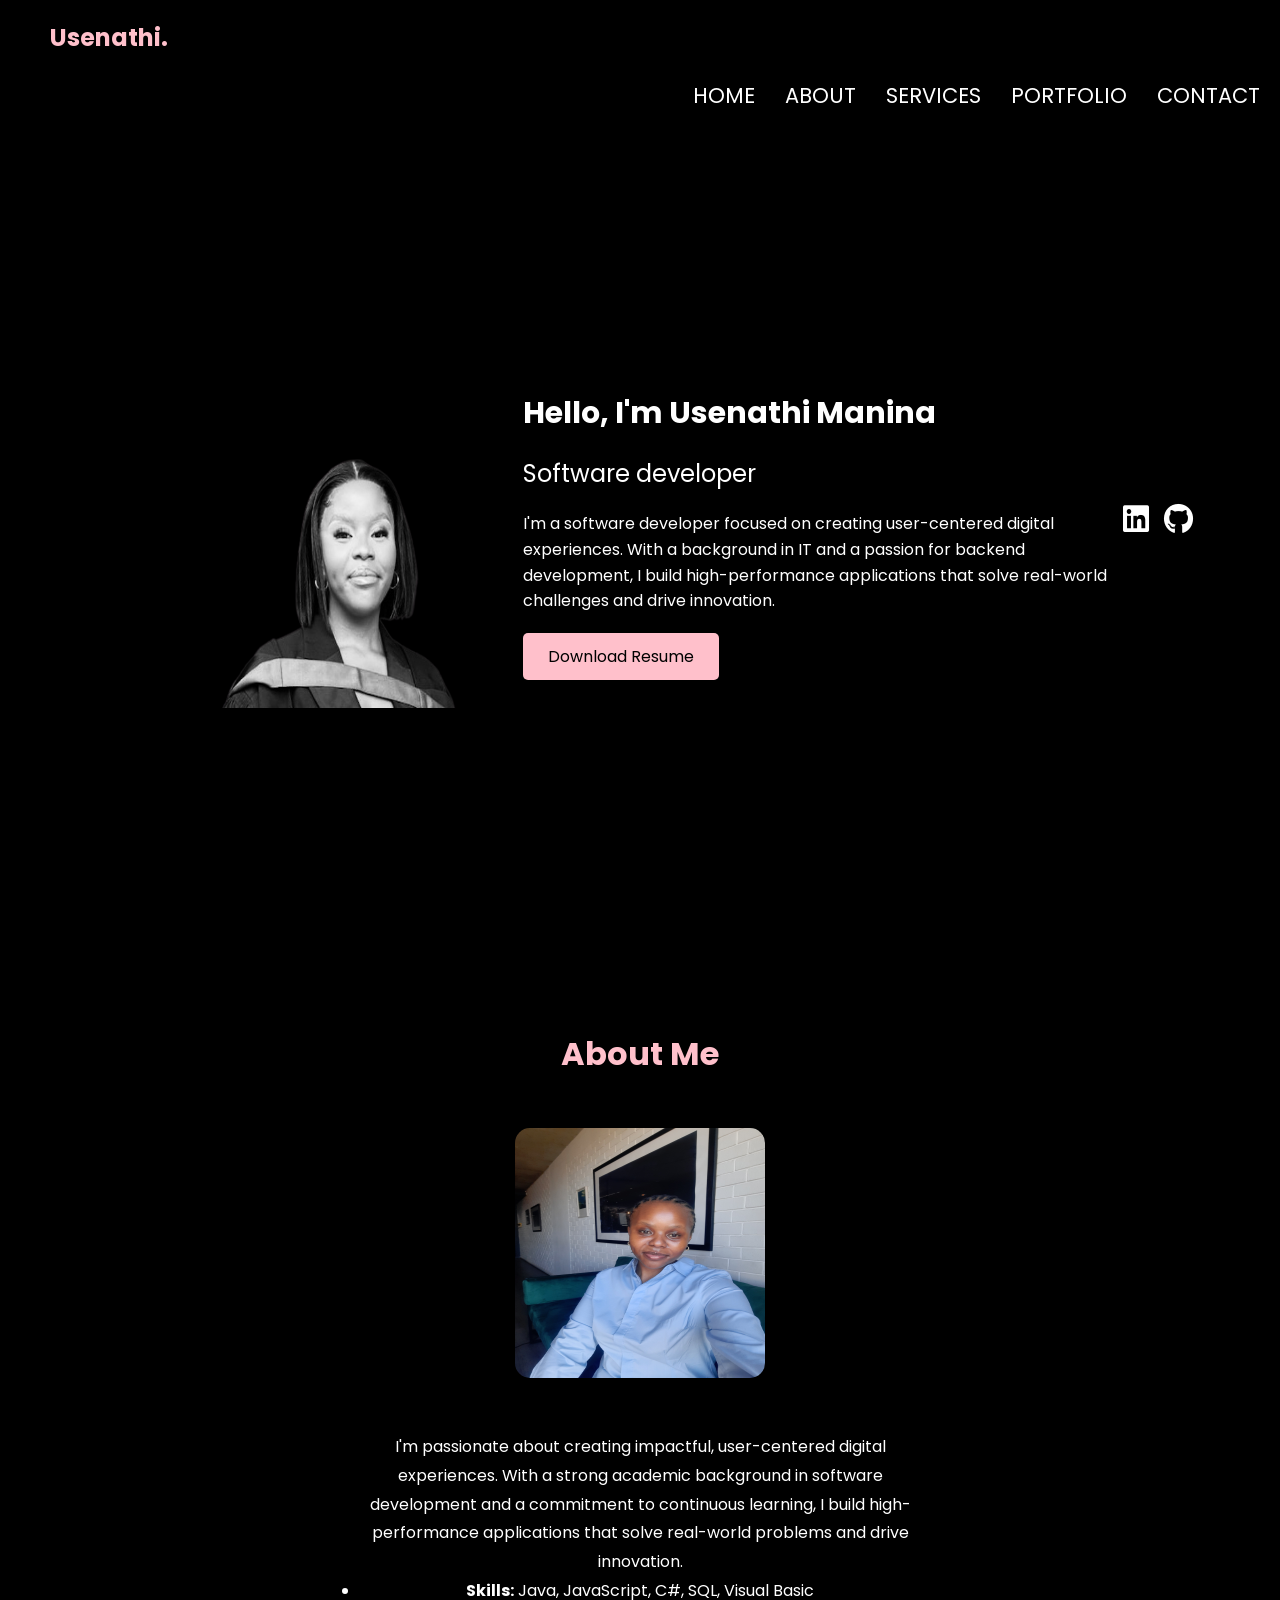
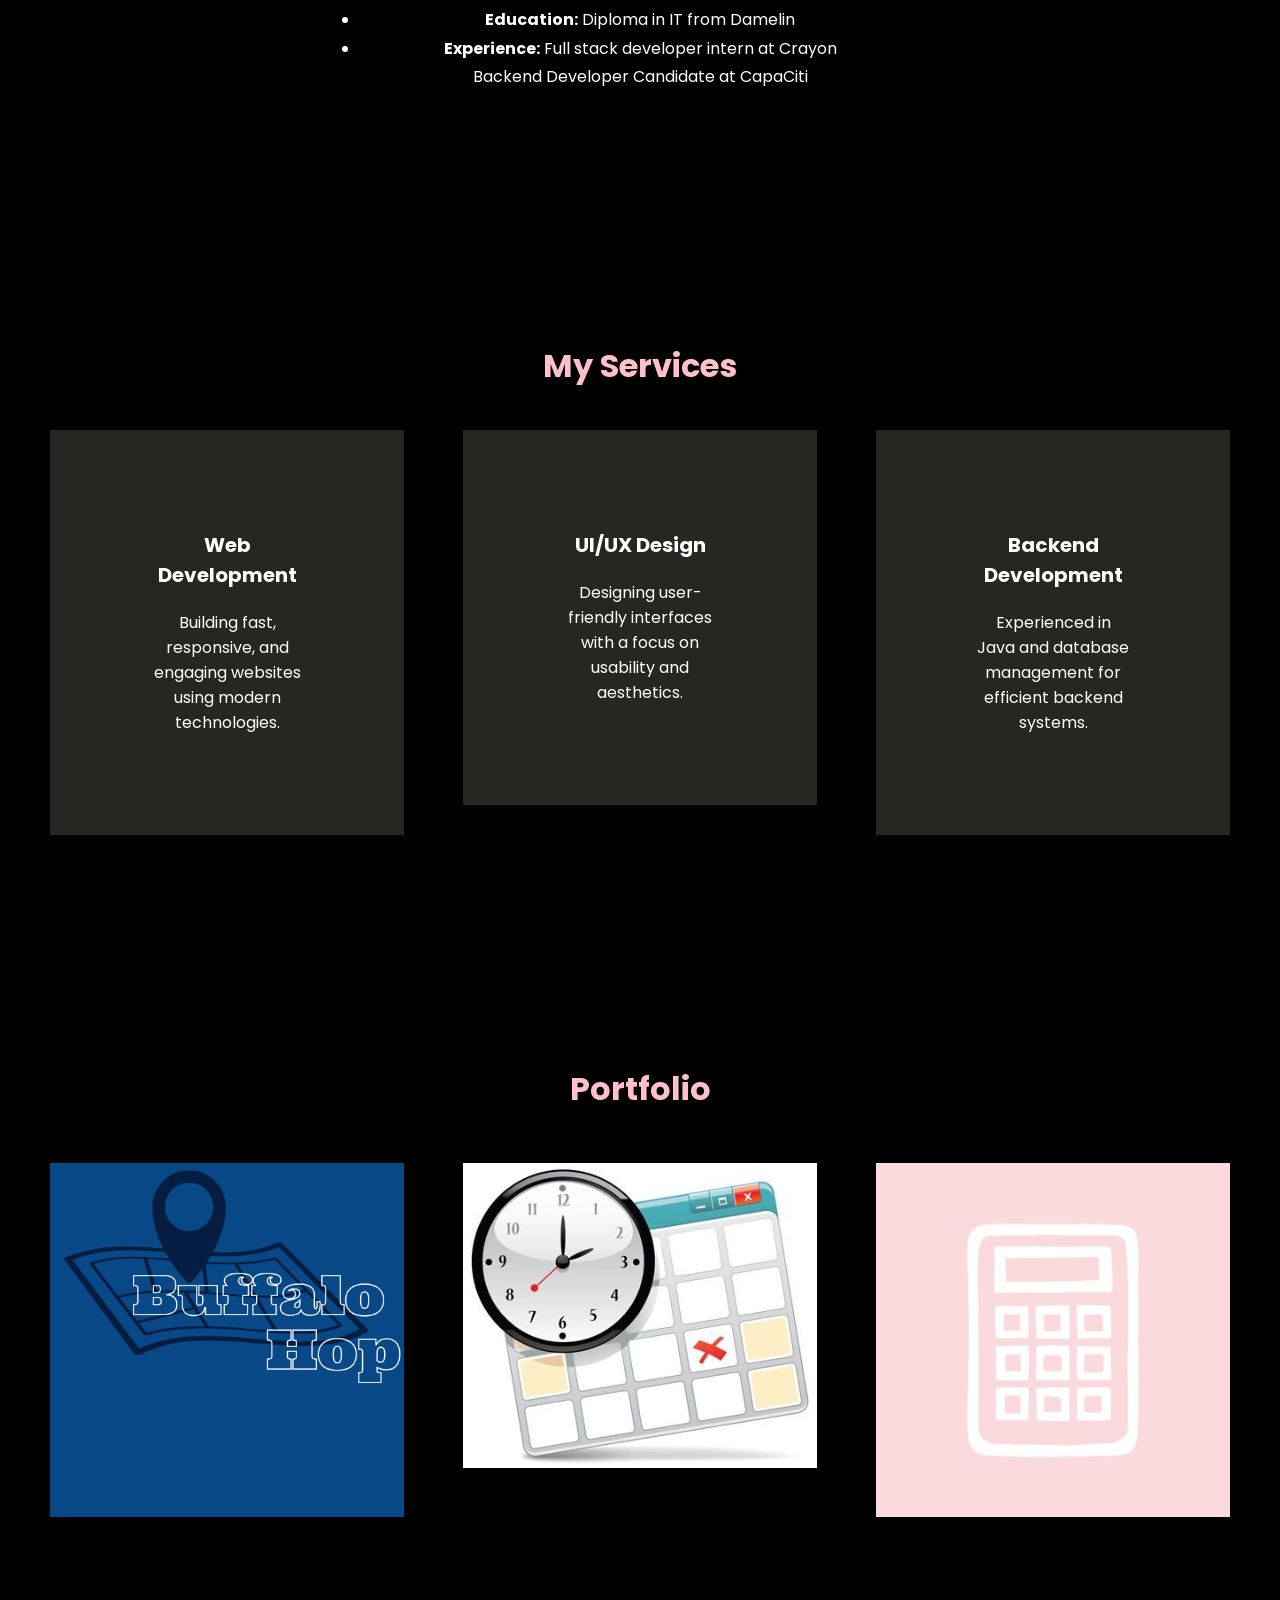
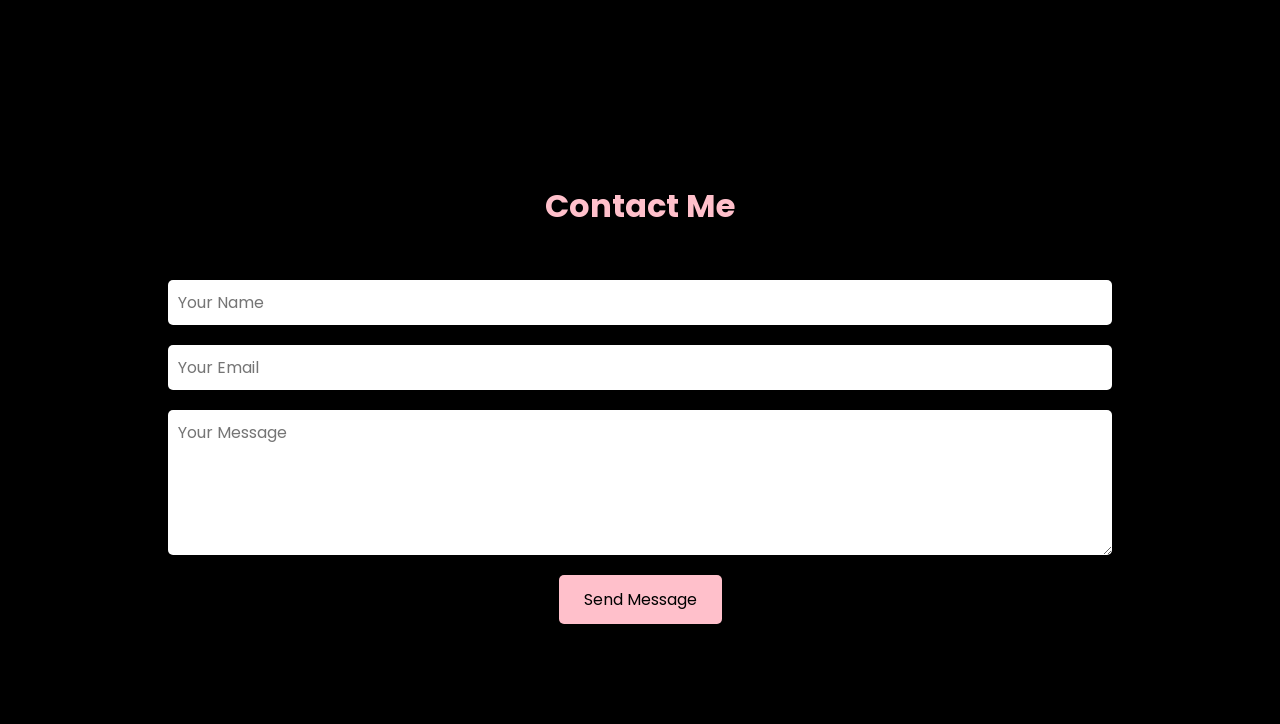
<file: index.html>
<!DOCTYPE html>
<html lang="en">

<head>
    <meta charset="UTF-8">
    <meta name="viewport" content="width=device-width, initial-scale=1.0">
    <title>Usenathi Manina</title>
    <link rel="stylesheet" href="https://cdnjs.cloudflare.com/ajax/libs/font-awesome/6.0.0-beta3/css/all.min.css">
    <link href="https://fonts.googleapis.com/css2?family=Poppins:wght@300;400;600;700&display=swap" rel="stylesheet">
    <link rel="stylesheet" href="styles.css">
    <script src="script.js" defer></script>
    <link rel="stylesheet" href="https://cdnjs.cloudflare.com/ajax/libs/font-awesome/6.0.0-beta3/css/all.min.css" integrity="sha384-k6RqeWeci5ZR/Lv4MR0sA0FfDOMI/5EIT8RHDydEJeIB+zJE5u7Q2bX90Qdd6I7P" crossorigin="anonymous">
</head>

<body>

    <header> 
        
        <button class="menu-btn" onclick="toogleMenu()">☰</button>
        <nav id="navbar">
            <ul>
                <li><a href="#home">Home</a></li>
                <li><a href="#about">About</a></li>
                <li><a href="#services">Services</a></li>
                <li><a href="#portfolio">Portfolio</a></li>
                <li><a href="#contact">Contact</a></li>
            </ul>
        </nav>
        <div class="logo">Usenathi.</div>
    </header>

    <!-- Home Section -->
  <section class="home" id="home">
        <div class="home-img">
            <img src="Images/headshot.png" alt="Usenathi Manina">
        </div>
        <div class="home-content">
            <h1>Hello, I'm Usenathi Manina</h1>
            <h3>Software developer</h3>
            <p>I'm a software developer focused on creating user-centered digital experiences. With a background in IT and a passion for backend development, I build high-performance applications that solve real-world challenges and drive innovation.</p>
            <a href="Images/ResumeManina.pdf" class="btn" download="ResumeManina.pdf">Download Resume</a>
            </div>
        <div class="home-social-icons">
                <a href="https://www.linkedin.com/in/usenathi-manina-29792322a?utm_source=share&utm_campaign=share_via&utm_content=profile&utm_medium=android_app" target="_blank"><i class="fab fa-linkedin"></i></a>
                <a href="https://github.com/Usenathi19" target="_blank"><i class="fab fa-github"></i></a>
       </div>
    </section>

    <!-- About Section -->
    <section id="about">
        <h1>About Me</h1>
        <div class="about-content">
            <div class="about-image">
                <img src="Images/user.jpg" alt="About Me Image">
            </div>
            <div class="about-text">
                <p>I'm passionate about creating impactful, user-centered digital experiences. With a strong academic background in software development and a commitment to continuous learning, I build high-performance applications that solve real-world problems and drive innovation.</p>

<ul>
    <li><strong>Skills:</strong> Java, JavaScript, C#, SQL, Visual Basic</li>
    <li><strong>Education:</strong> Diploma in IT from Damelin</li>
    <li><strong>Experience:</strong> Full stack developer intern at Crayon <br> Backend Developer Candidate at CapaCiti</li>
</ul>
            </div>
        </div>
    </section>

    <!-- Services Section -->
    <section id="services">
        <h1>My Services</h1>
        <div class="services-container">
            <div class="service-box">
                <h2>Web Development</h2>
                <p>Building fast, responsive, and engaging websites using modern technologies.</p>
            </div>
            <div class="service-box">
                <h2>UI/UX Design</h2>
                <p>Designing user-friendly interfaces with a focus on usability and aesthetics.</p>
            </div>
            <div class="service-box">
                <h2>Backend Development</h2>
                <p>Experienced in Java and database management for efficient backend systems.</p>
            </div>
        </div>
    </section>

    <!-- Portfolio Section -->
    <section id="portfolio">
        <h1>Portfolio</h1>
        <div class="portfolio-container">
            <div class="portfolio-item">
                <a href="https://github.com/Usenathi19/Academic-Project.git" target="_blank">
                    <img src="Images/bhop.png" alt="Portfolio Item 1">
                    <div class="description">Transport System </div>
                </a>
            </div>
            <div class="portfolio-item">
                <a href="https://github.com/Usenathi19/AssignmentCrayon.git" target="_blank">
                    <img src="Images/cms.jpg" alt="Portfolio Item 2">
                    <div class="description">Client Management System</div>
                </a>
            </div>
            <div class="portfolio-item">
                <a href="https://github.com/Usenathi19/Calc.git" target="_blank">
                    <img src="Images/calc.jpg" alt="Portfolio Item 3">
                    <div class="description">Calculator</div>
                </a>
            </div>
        </div>
    </section>
    

    <!-- Contact Section -->
    <section id="contact">
        <h1>Contact Me</h1>
        <form action="your-form-handler-url" method="POST">
            <input type="text" name="name" placeholder="Your Name" required>
            <input type="email" name="email" placeholder="Your Email" required>
            <textarea name="message" rows="5" placeholder="Your Message" required></textarea>
            <button type="submit">Send Message</button>
        </form>
    </section>

</body>

</html>
</file>
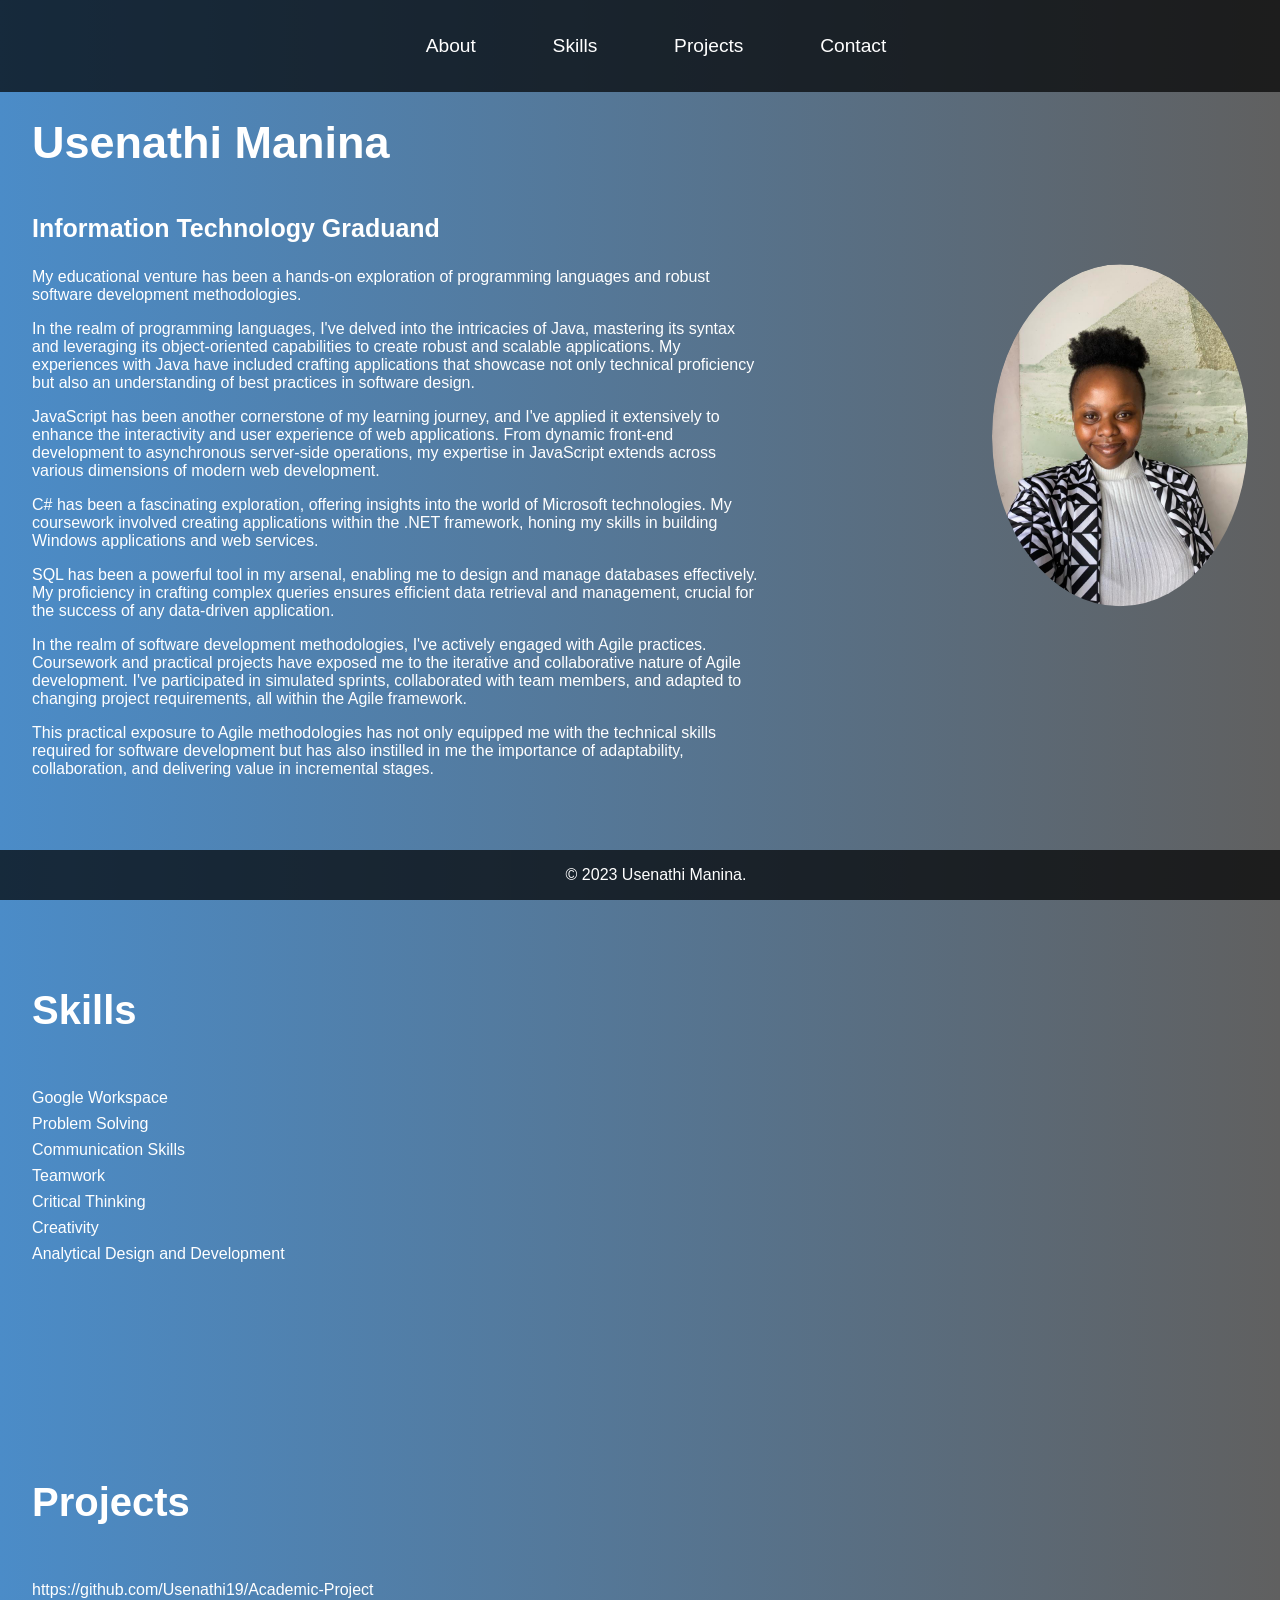
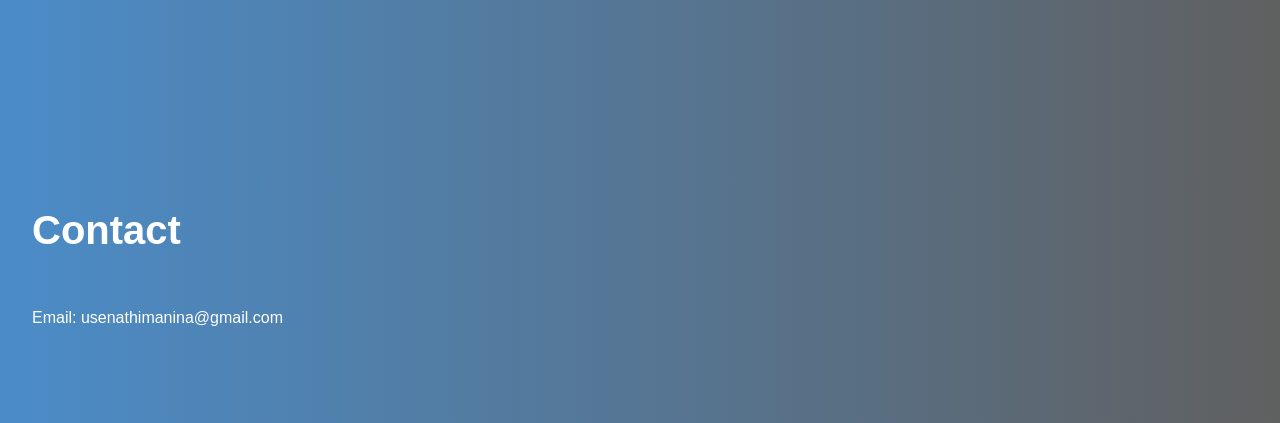
<file: profile.html>
<!DOCTYPE html>
<html lang="en">

<head>
  <meta charset="UTF-8">
  <meta name="viewport" content="width=device-width, initial-scale=1.0">
  <title>Portfolio</title>
  <style>
    body {
      font-family: 'Malibu', sans-serif;
      margin: 0;
      padding: 0;
      color: #fff;
      position: relative;
      background: linear-gradient(to right, #4B8CC8,  #606060);
    }

    header {
      background: rgba(0, 0, 0, 0.7);
      text-align: center;
      padding: 1em;
      position: fixed;
      width: 100%;
      z-index: 1000;
    }

    nav {
      display: flex;
      justify-content: center;
    }

    nav a {
      color: #fff;
      text-decoration: none;
      padding: 1em;
      margin: 0 1em;
      font-size: 1.2em;
      transition: color 0.3s;
    }

    nav a:hover {
      color: #ff69b4;
    }

    section {
      padding: 5em 2em;
      display: flex;
      flex-direction: column;
      align-items: flex-start;
      position: relative;
    }

    .about-text,
    .skills-text,
    .projects-text,
    .contact-text {
      flex: 1;
      max-width: 60%;
      text-align: left;
    }

    .image-container {
      position: absolute;
      top: 50%;
      right: 2em;
      transform: translateY(-50%);
      max-width: 20%;
      border-radius: 50%;
      overflow: hidden;
    }

    .image-container img {
      width: 100%;
      height: auto;
      border-radius: 50%;
    }

    footer {
      background: rgba(0, 0, 0, 0.7);
      text-align: center;
      padding: 1em;
      position: fixed;
      bottom: 0;
      width: 100%;
    }

    h1 {
      font-family: Verdana, Geneva, Tahoma, sans-serif;
      font-size: 45px;
      text-overflow: clip;
      margin-bottom: 1em;
    }

    h2 {
      font-size: 40px;
      margin-bottom: 1em;
    }

    h3 {
      font-size: 25px;
      margin-bottom: 1em;
    }

    ul {
      list-style-type: none;
      padding: 0;
      text-align: left;
    }

    li {
      margin-bottom: 0.5em;
    }
  </style>
</head>

<body>
  <header>
    <nav>
      <a href="#about">About</a>
      <a href="#skills">Skills</a>
      <a href="#projects">Projects</a>
      <a href="#contact">Contact</a>
    </nav>
  </header>


  <section id="about">
    <div class="about-text">
      <h1>Usenathi Manina</h1>
      <h3>Information Technology Graduand</h3>
      <p>
        My educational venture has been a hands-on exploration of programming languages and robust software development
        methodologies.

        <p>In the realm of programming languages, I've delved into the intricacies of Java, mastering its syntax and
          leveraging its object-oriented capabilities to create robust and scalable applications. My experiences with Java
          have included crafting applications that showcase not only technical proficiency but also an understanding of
          best practices in software design. </p>

        <p>JavaScript has been another cornerstone of my learning journey, and I've applied it extensively to enhance the
          interactivity and user experience of web applications. From dynamic front-end development to asynchronous
          server-side operations, my expertise in JavaScript extends across various dimensions of modern web development.
        </p>

        <p>C# has been a fascinating exploration, offering insights into the world of Microsoft technologies. My coursework
          involved creating applications within the .NET framework, honing my skills in building Windows applications and
          web services.</p>

        <p>SQL has been a powerful tool in my arsenal, enabling me to design and manage databases effectively. My
          proficiency in crafting complex queries ensures efficient data retrieval and management, crucial for the success
          of any data-driven application.</p>

        <p>In the realm of software development methodologies, I've actively engaged with Agile practices. Coursework and
          practical projects have exposed me to the iterative and collaborative nature of Agile development. I've
          participated in simulated sprints, collaborated with team members, and adapted to changing project requirements,
          all within the Agile framework.</p>

        <p>This practical exposure to Agile methodologies has not only equipped me with the technical skills required for
          software development but has also instilled in me the importance of adaptability, collaboration, and delivering
          value in incremental stages.</p>

    </div>

    <div class="image-container">
      <img src="pro.jpg" alt="Profile Image">
    </div>
  </section>

  <section id="skills" class="skills-text">
    <h2>Skills</h2>
    <ul>
      <li>Google Workspace</li>
      <li>Problem Solving</li>
      <li>Communication Skills</li>
      <li>Teamwork</li>
      <li>Critical Thinking</li>
      <li>Creativity</li>
      <li>Analytical Design and Development</li>
    </ul>
  </section>

  <section id="projects" class="projects-text">
    <h2>Projects</h2>
    <p>
      https://github.com/Usenathi19/Academic-Project
    </p>
  </section>

  <section id="contact" class="contact-text">
    <h2>Contact</h2>
    <p>Email: usenathimanina@gmail.com</p>
  </section>

  <footer>
    &copy; 2023 Usenathi Manina.
  </footer>
</body>

</html>
</file>
<file: styles.css>
* {
    margin: 0;
    padding: 0;
    box-sizing: border-box;
    text-decoration: none;
    border: none;
    outline: none;
    font-family: 'Poppins', sans-serif;
}

html {
    font-size: 62.5%;
}

body {
    width: 100%;
    height: 100vh;
    overflow-x: hidden;
    background-color: #000;
    color: white;
    transition: 0.3s;
}

header {
    display: flex;
    justify-content: space-between;
    align-items: center;
    padding: 20px 50px;
    position: fixed;
    top: 0;
    width: 100%;
    background: rgba(0, 0, 0, 0.7);
    z-index: 100;
}

header .logo {
    font-size: 2.4rem;
    font-weight: 700;
    color: pink;
}

header nav {
    display: flex;
    justify-content: flex-end; /* Ensures the menu aligns to the right */
    width: auto; /
}

header nav ul {
    display: flex;
    list-style: none;
    gap: 30px;
}

header nav ul li {
    margin: 0;
}

header nav ul li a {
    color: white;
    font-size: 1.6rem;
    text-transform: uppercase;
    font-weight: 400;
    transition: 0.3s;
}

header nav ul li a:hover,
header nav ul li a.active {
    color: pink;
}

#navbar {
    
    flex-direction: column;
    position: absolute;
    top: 60px;
    left: 0;
    right: 0;
    background-color: rgba(0, 0, 0, 0.9);
    padding: 20px;
    text-align: center;
    z-index: 99;
}

/* Show menu when active */
#navbar.active {
    display: flex;
}

.menu-btn {
    display: none;
    background-color: transparent;
    border: none;
    font-size: 2rem;
    color: white;
    cursor: pointer;
}

.home {
    display: flex;
    align-items: center;
    justify-content: center;
    height: 100vh;
    background: black;
    flex-wrap: wrap;
    position: relative;
    padding-top: 120px;
}

.home-img img {
    width: 300px;
    height: 300px;
    border-radius: 15px;
}

.home-content {
    max-width: 600px;
    margin-left: 50px;
    padding-top: 40px;
}

.home-content h1 {
    font-size: 3rem;
    margin-bottom: 20px;
}

.home-content h3 {
    font-size: 2.4rem;
    font-weight: 400;
    margin-bottom: 20px;
}

.home-content p {
    font-size: 1.6rem;
    line-height: 1.6;
    margin-bottom: 30px;
}

.home-social-icons {
    display: flex;
    justify-content: center;
    margin-top: 20px;
}

.home-social-icons a {
    color: white;
    margin-right: 15px;
    font-size: 3rem;
    transition: color 0.3s;
}

.home-social-icons a:hover {
    color: pink;
}

.home .btn {
    padding: 12px 25px;
    font-size: 1.6rem;
    background-color: pink;
    color: black;
    border-radius: 5px;
    transition: 0.3s;
}

.home .btn:hover {
    background-color: #e600d3;
}

#about {
    padding: 100px 50px;
    background-color: black;
}

#about h1 {
    text-align: center;
    margin-bottom: 50px;
    font-size: 3.2rem;
    color: pink;
}

.about-content {
    display: flex;
    align-items: center;
    justify-content: center;
    text-align: center;
    flex-direction: column;
}

.about-content .about-image img {
    width: 250px;
    height: 250px;
    border-radius: 15px;
    margin-bottom: 30px;
}

.about-text {
    max-width: 600px;
    font-size: 1.6rem;
    line-height: 1.8;
    padding: 20px;
}

.about-extra-info {
    display: flex;
    justify-content: space-between;
    margin-top: 50px;
}

.extra-info {
    width: 30%;
}

#services {
    padding: 100px 50px;
    background-color: black;
}

#services h1 {
    text-align: center;
    font-size: 3.2rem;
    margin-bottom: 40px;
    color: pink;
}

.services-container {
    display: flex;
    justify-content: space-between;
    gap: 20px;
}

.service-box {
    background-color: #282623;
    padding: 100px;
    text-align: center;
    width: 30%;
    height: 60%;
    transition: transform 0.3s;
    color: white;
}

.service-box:hover {
    transform: scale(1.05);
}

.service-box h2 {
    font-size: 2rem;
    margin-bottom: 20px;
}

.service-box p {
    font-size: 1.6rem;
}

#portfolio {
    padding: 100px 50px;
    background-color: black;
}

#portfolio h1 {
    text-align: center;
    font-size: 3.2rem;
    margin-bottom: 50px;
    color: pink;
}

.portfolio-container {
    display: flex;
    justify-content: space-between;
    flex-wrap: wrap;
    gap: 20px;
}

.portfolio-item {
    width: 10%;
    margin-bottom: 30px;
    overflow: hidden;
}

.portfolio-item .description {
    width: 10%;
    height: auto;
    aspect-ratio: 1 / 1;
    object-fit: cover;
    transition: transform 0.3s;
    border-radius: 15px;
}

.portfolio-item:hover img {
    transform: scale(1.1);
}

.description {
    text-align: center;
    padding: 20px;
    background-color: black;
    color: pink;
}

#contact {
    padding: 100px 50px;
    background-color: black;
}

#contact h1 {
    text-align: center;
    font-size: 3.2rem;
    margin-bottom: 50px;
    color: pink;
}

#contact form {
    display: flex;
    flex-direction: column;
    align-items: center;
}

#contact form input,
#contact form textarea {
    padding: 10px;
    margin-bottom: 20px;
    width: 80%;
    font-size: 1.6rem;
    border-radius: 5px;
    color: black;
}

#contact form button {
    padding: 12px 25px;
    background-color: pink;
    color: black;
    border-radius: 5px;
    font-size: 1.6rem;
    cursor: pointer;
}

#contact form button:hover {
    background-color: #e600c7;
}

/* Media Queries for Mobile and Tablet */
@media screen and (max-width: 768px) {
    .home {
        flex-direction: column;
        text-align: center;
    }


    header {
       display: flex;
       justify-content: space-between;
       align-items: center; /* Vertically center content */
       padding: 10px 20px; /* Reduce padding to fit better */
       position: fixed;
       top: 0;
       left: 0;
       right: 0;
       width: 100%;
       background: rgba(0, 0, 0, 0.7);
       z-index: 100;
    }

    .menu-btn {
        display: block;
    }

    #navbar {
        display: none;
        flex-direction: column;
        position: absolute;
        top: 60px;
        left: 0;
        right: 0;
        background-color: rgba(0, 0, 0, 0.9);
        padding: 20px;
        text-align: center;
        z-index: 99;
    }

    /* Show the menu when active */
    #navbar.active {
        display: flex;
    }

    /* Adjust list styling for mobile */
    #navbar ul {
        flex-direction: column;
        gap: 15px;
    }

    #navbar ul li a {
        font-size: 2rem;
        color: white;
        transition: color 0.3s;
    }

    /* Change color on hover */
    #navbar ul li a:hover {
        color: pink;
    }

    #about .about-content {
        flex-direction: column;
        text-align: center;
    }

    #about .about-image img {
        margin-bottom: 20px;
    }

    header nav ul {
        display: flex;
        flex-direction: column; /* Stack items vertically */
        width: 100%;
        background-color: rgba(0, 0, 0, 0.9); /* Background for mobile menu */
        position: absolute;
        top: 60px; /* Position the nav below the header */
        left: 0;
        padding: 20px;
        text-align: center;
        gap: 20px;
    }

    header nav ul li {
        margin: 10px 0; /* Space between links */
    }

    header nav ul li a {
        font-size: 2rem; /* Larger text for mobile */
        color: white;
        padding: 10px;
        transition: color 0.3s;
    }

    header nav ul li a:hover {
        color: pink; /* Hover effect */
    }

/* Portfolio Section Adjustments */
#portfolio .portfolio-container {
    flex-direction: column;
    align-items: center;
}

.portfolio-item {
    width: 70%; /* Decrease the width of the portfolio items */
    margin-bottom: 30px;
    position: relative;
}

.portfolio-item img {
    width: 100%;
    height: auto;
}

/* Hover Effect for Portfolio Item Description */
.portfolio-item .description {
    position: absolute;
    bottom: 10px;
    left: 0;
    right: 0;
    background-color: rgba(0, 0, 0, 0.7);
    color: white;
    padding: 10px;
    text-align: center;
    opacity: 0;
    transition: opacity 0.3s ease;
}

.portfolio-item:hover .description {
    opacity: 1; /* Show description on hover */
}

/* Services Section Adjustments */
#services .services-container {
    flex-direction: column;
    align-items: center;
}

.service-box {
    width: 90%; /* Increase width of the service boxes */
    margin-bottom: 30px;
}

}

/* Portfolio Section Adjustments for Larger Screens */
@media screen and (min-width: 1024px) {

    .home-img img {
        width: 400px;
        height: 400px;
        border-radius: 15px;
    }

    header {
        display: flex;
        justify-content: space-between;
        align-items: center;
        padding: 20px 50px;
        position: fixed;
        top: 0;
        left: 0;
        right: 0;
        width: 100%;
        background: rgba(0, 0, 0, 0.7);
        z-index: 100;
    }

    header .logo {
        font-size: 2.4rem;
        font-weight: 700;
        color: pink;
    }

    header nav {
        display: flex;
        justify-content: flex-end; /* Aligning nav to the right */
    }

    header nav.active {
        display: flex;
    }

    header nav ul {
        font-weight: 500;
        display: flex;
        gap: 30px;
        list-style: none;
        justify-content: flex-end;
        background-color: transparent;
    }

    header nav ul li {
        margin: 0;
    }

    header nav ul li a {
        font-size: 2.1rem;
        color: white;
        transition: 0.3s;
    }

    header nav ul li a:hover,
    header nav ul li a.active {
        color: pink;
    }

    #portfolio .portfolio-container {
        flex-direction: row;
        justify-content: space-between; /* Ensure spacing between items */
        flex-wrap: wrap;
        gap: 20px; /* Add spacing between items */
    }

    .portfolio-item {
        width: 30%; /* Adjust width for larger screens (3 items per row) */
        margin-bottom: 30px;
        position: relative;
        overflow: hidden;
    }

    .portfolio-item img {
        width: 100%; /* Ensure the image fills the container */
        height: auto;
        transition: transform 0.3s ease;
    }

    .portfolio-item:hover img {
        transform: scale(1.1); /* Slight zoom effect on hover */
    }

    .portfolio-item .description {
        position: absolute;
        bottom: 10px;
        left: 0;
        right: 0;
        background-color: rgba(0, 0, 0, 0.7);
        color: white;
        padding: 10px;
        text-align: center;
        opacity: 0;
        transition: opacity 0.3s ease;
    }

    .portfolio-item:hover .description {
        opacity: 1; /* Show description on hover */
    }

    #about, #services, #portfolio, #contact {
        padding-top: 130px;
    }

}
</file>
